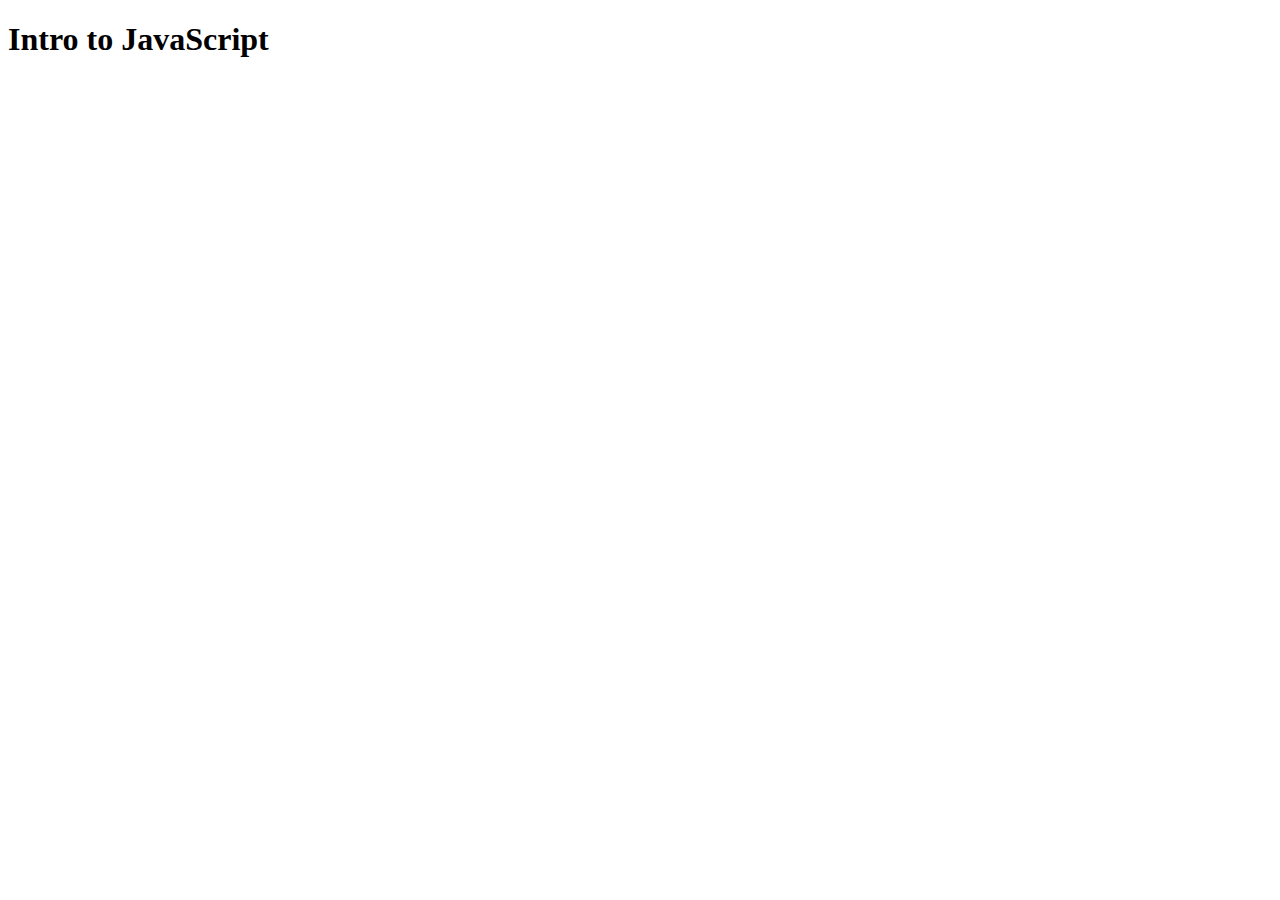
<file: 01_intro_js/index.html>
<!DOCTYPE html>
<html lang="en">
<head>
   <meta charset="UTF-8">
   <meta name="viewport" content="width=device-width, initial-scale=1.0">
   <title>JS</title>
   <script src="main.js"></script>
</head>
<body>
   <h1>Intro to JavaScript</h1>
</body>
</html>
</file>
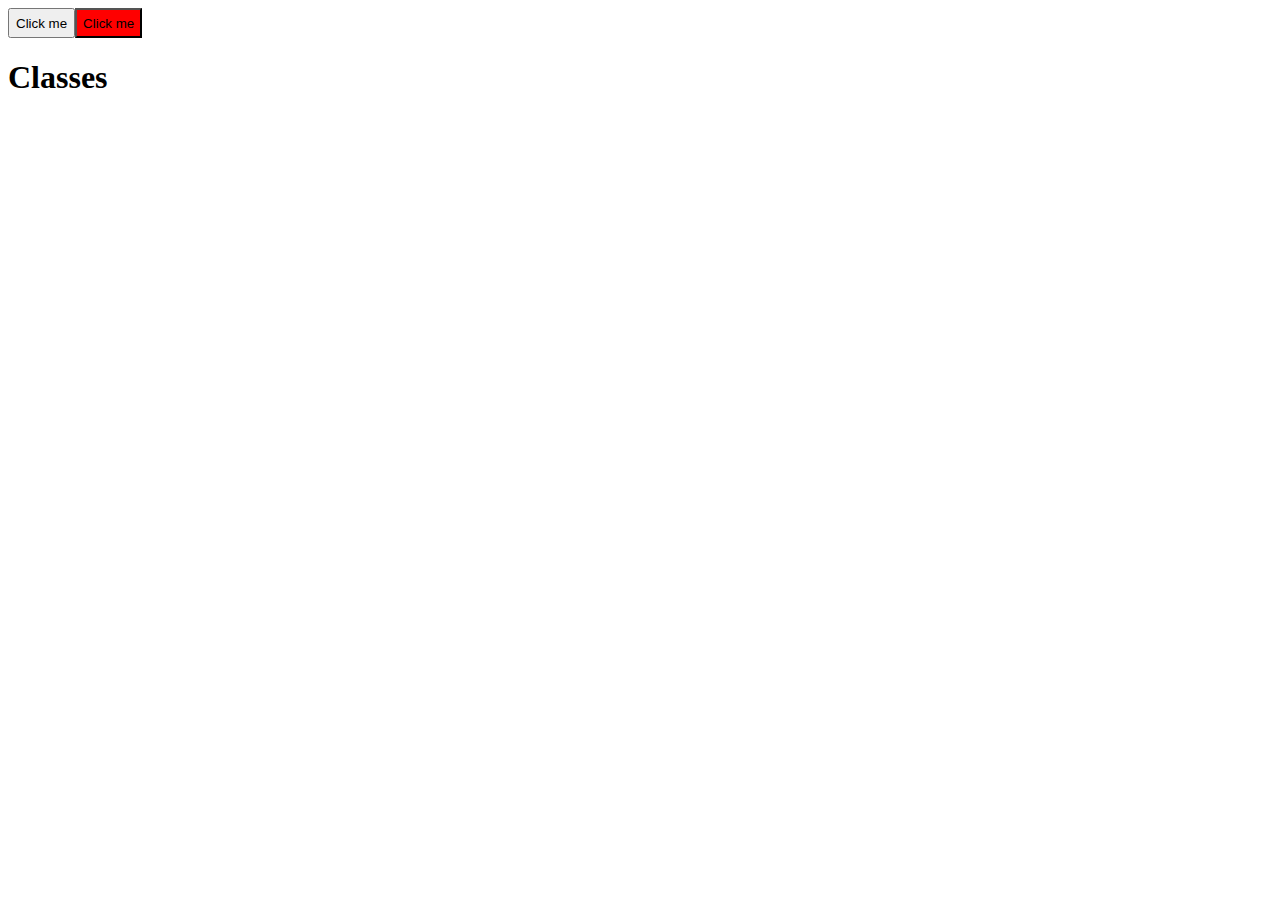
<file: 03_classes/index.html>
<!DOCTYPE html>
<html lang="en">
<head>
   <meta charset="UTF-8">
   <meta name="viewport" content="width=device-width, initial-scale=1.0">
   <title>classes</title>
   <script src="main.js"></script>
</head>
<body>
   <h1>Classes</h1>
</body>
</html>
</file>
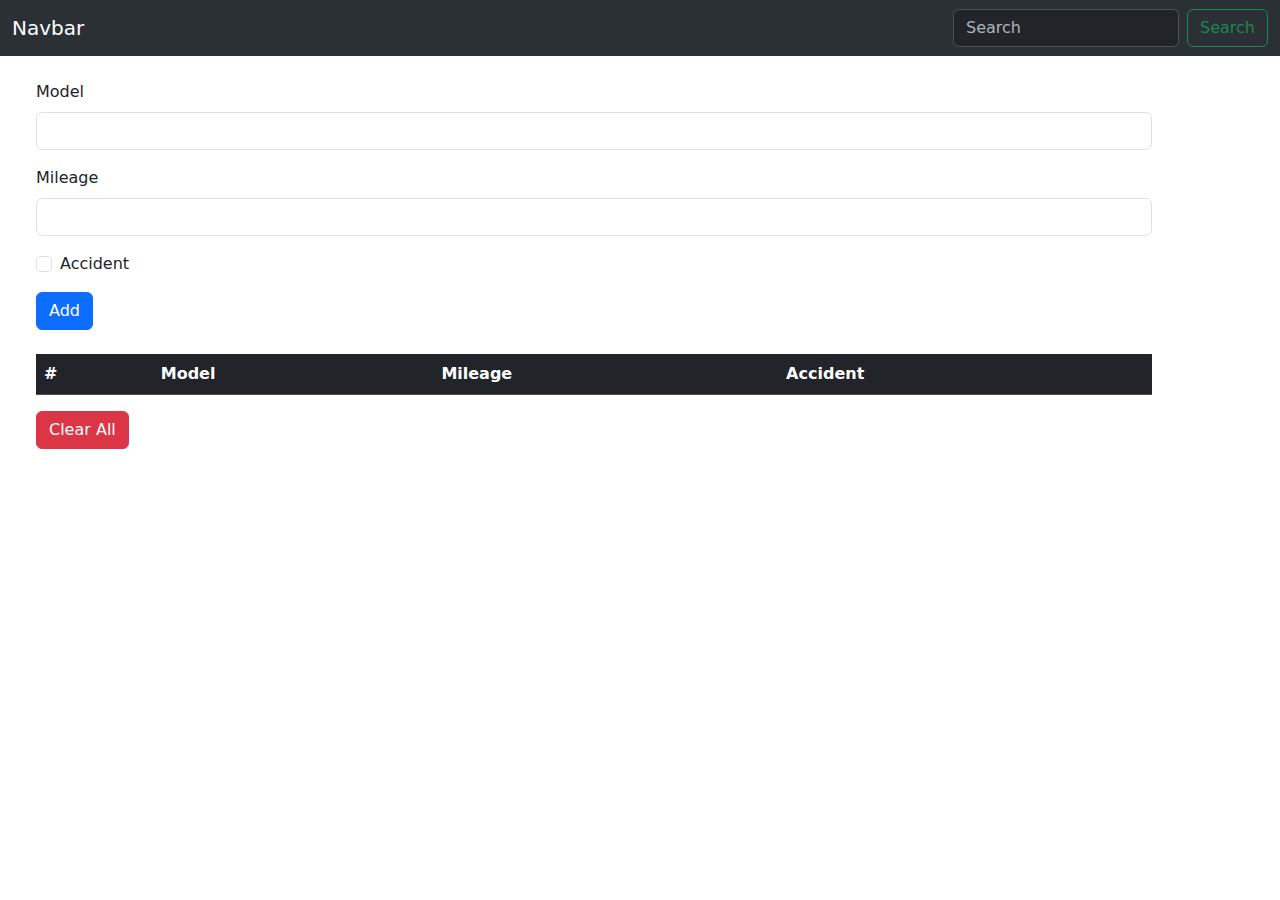
<file: 04_events/index.html>
<!DOCTYPE html>
<html lang="en">
<head>
   <meta charset="UTF-8">
   <meta name="viewport" content="width=device-width, initial-scale=1.0">
   <title>Events</title>
   <link rel="stylesheet" href="https://cdn.jsdelivr.net/npm/bootstrap@5.3.2/dist/css/bootstrap.min.css">
</head>
<body>
   <nav class="navbar bg-body-tertiary" data-bs-theme="dark">
      <div class="container-fluid">
        <a class="navbar-brand">Navbar</a>
        <form class="d-flex" role="search">
          <input class="form-control me-2" id="searchInput" type="search" placeholder="Search" aria-label="Search">
          <button class="btn btn-outline-success" id="searchBtn" type="submit">Search</button>
        </form>
      </div>
    </nav>
    <div class="container m-4">
      <form name="createProduct">
         <div class="mb-3">
           <label for="exampleInputEmail1" class="form-label">Model</label>
           <input type="text" name="model" class="form-control" id="exampleModel" aria-describedby="emailHelp">
         </div>
         <div class="mb-3">
           <label for="exampleMileage" class="form-label">Mileage</label>
           <input type="number" name="mileage" class="form-control" id="exampleoMileage">
         </div>
         <div class="mb-3 form-check">
           <input type="checkbox" name="accident" class="form-check-input" id="exampleCheck">
           <label class="form-check-label" for="exampleCheck1">Accident</label>
         </div>
         <button type="button" id="addBtn" class="btn btn-primary">Add</button>
       </form>
       <table class="table mt-4 table-dark">
         <thead>
           <tr>
             <th scope="col">#</th>
             <th scope="col">Model</th>
             <th scope="col">Mileage</th>
             <th scope="col">Accident</th>
           </tr>
         </thead>
         <tbody>
           <tr>
             <!--items-->
         </tbody>
       </table>
       <button type="button" id="clearBtn" class="btn btn-danger">Clear All</button>
    </div>
</body>
<script src="main.js"></script>
</html>
</file>
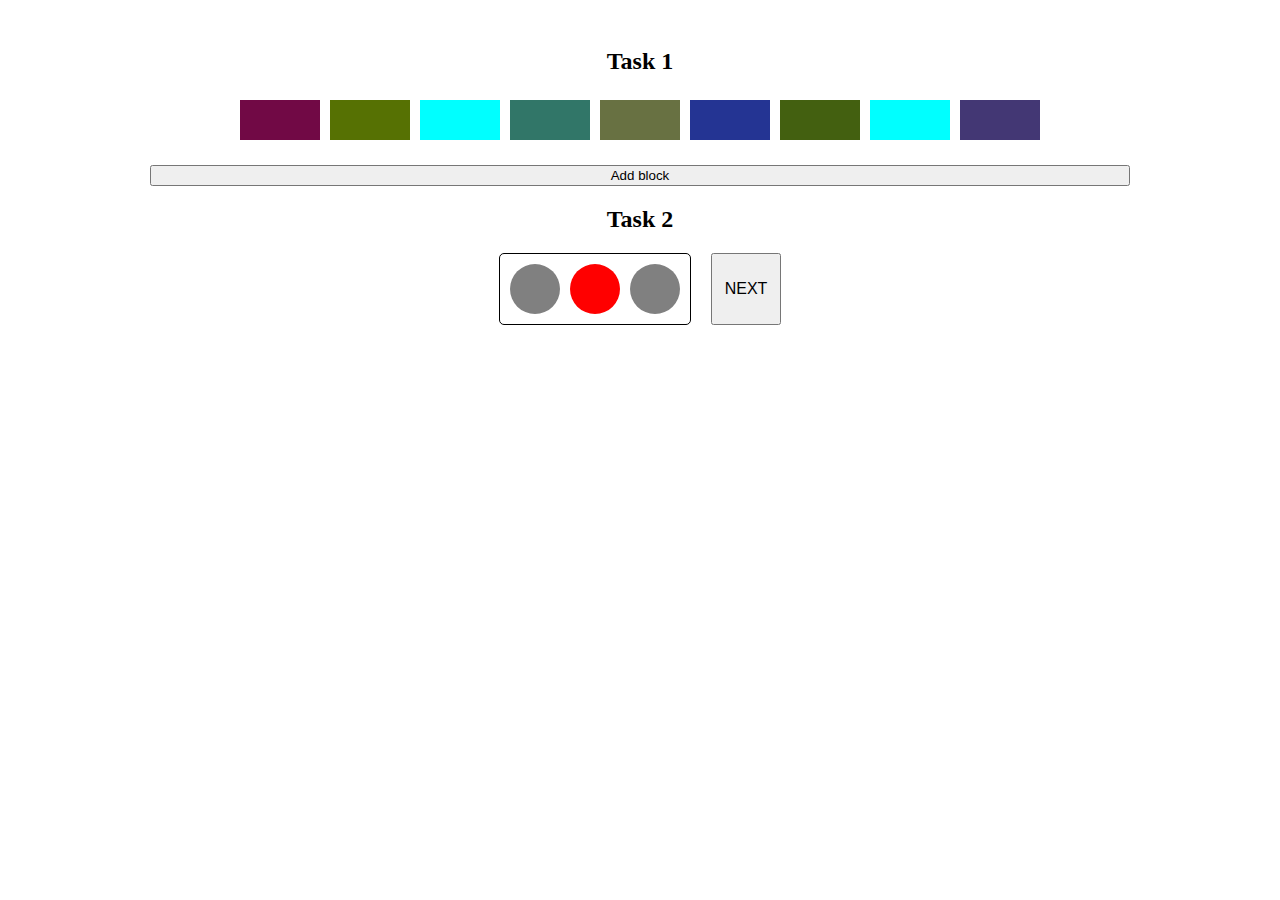
<file: 06_jquery/index.html>
<!DOCTYPE html>
<html lang="en">
<head>
   <meta charset="UTF-8">
   <meta name="viewport" content="width=device-width, initial-scale=1.0">
   <title>jQuery</title>
   <link rel="stylesheet" href="css/style.css">
</head>
<body>
   <script src="https://ajax.googleapis.com/ajax/libs/jquery/3.7.1/jquery.min.js"></script>

   <div class="container">
      <h2>Task 1</h2>
      <div class="task-1">
         <div class="colors">
            <div class="clr"></div>
            <div class="clr"></div>
            <div class="clr"></div>
            <div class="clr"></div>
            <div class="clr"></div>
            <div class="clr"></div>
            <div class="clr"></div>
            <div class="clr"></div>
            <div class="clr"></div>
         </div>
         <button class="btn">Add block</button>
      </div>
      <h2>Task 2</h2>
      <div class="task-2">
         <div class="row">
            <div class="trafficLights">
               <div class="sirqle"></div>
               <div class="sirqle color"></div>
               <div class="sirqle"></div>
            </div>
            <button class="btnNext">NEXT</button>
         </div>
      </div>
   </div>

   <script src="main.js"></script>
</body>
</html>
</file>
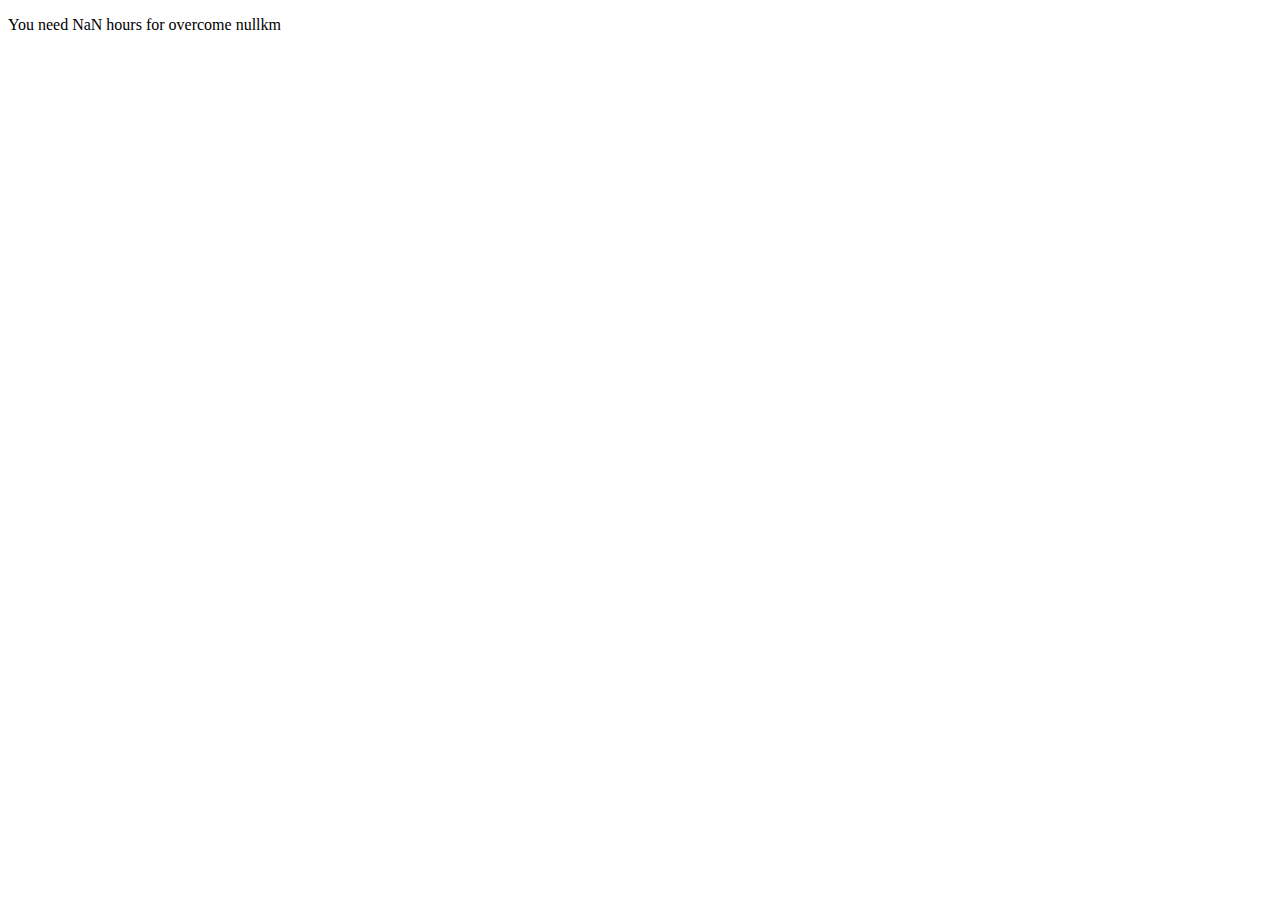
<file: 03_acw_objects/02_task/index.html>
<!DOCTYPE html>
<html lang="en">
<head>
   <meta charset="UTF-8">
   <meta name="viewport" content="width=device-width, initial-scale=1.0">
   <title>task 02</title>
   <script src="main.js"></script>
</head>
<body>
   <p id="myText">s</p>
</body>
</html>
</file>
<file: 06_jquery/css/style.css>
.container {
  text-align: center;
  padding: 20px;
}
.container .task-1 .btn {
  width: 80%;
}
.container .task-1 .colors {
  display: -webkit-box;
  display: -ms-flexbox;
  display: flex;
  -ms-flex-wrap: wrap;
      flex-wrap: wrap;
  padding-bottom: 20px;
  -webkit-box-pack: center;
      -ms-flex-pack: center;
          justify-content: center;
}
.container .task-1 .clr {
  width: 80px;
  height: 40px;
  background-color: aqua;
  margin: 5px;
}
.container .task-2 .row {
  display: -webkit-box;
  display: -ms-flexbox;
  display: flex;
  -webkit-box-pack: center;
      -ms-flex-pack: center;
          justify-content: center;
}
.container .task-2 .row .trafficLights {
  border: 1px black solid;
  padding: 5px;
  border-radius: 5px;
  display: -webkit-box;
  display: -ms-flexbox;
  display: flex;
}
.container .task-2 .row .trafficLights .sirqle {
  width: 50px;
  height: 50px;
  border-radius: 50%;
  margin: 5px;
  background-color: gray;
}
.container .task-2 .row .trafficLights .color {
  background-color: red;
}
.container .task-2 .row .btnNext {
  margin-left: 20px;
  width: 70px;
  font-size: 16px;
}
</file>
